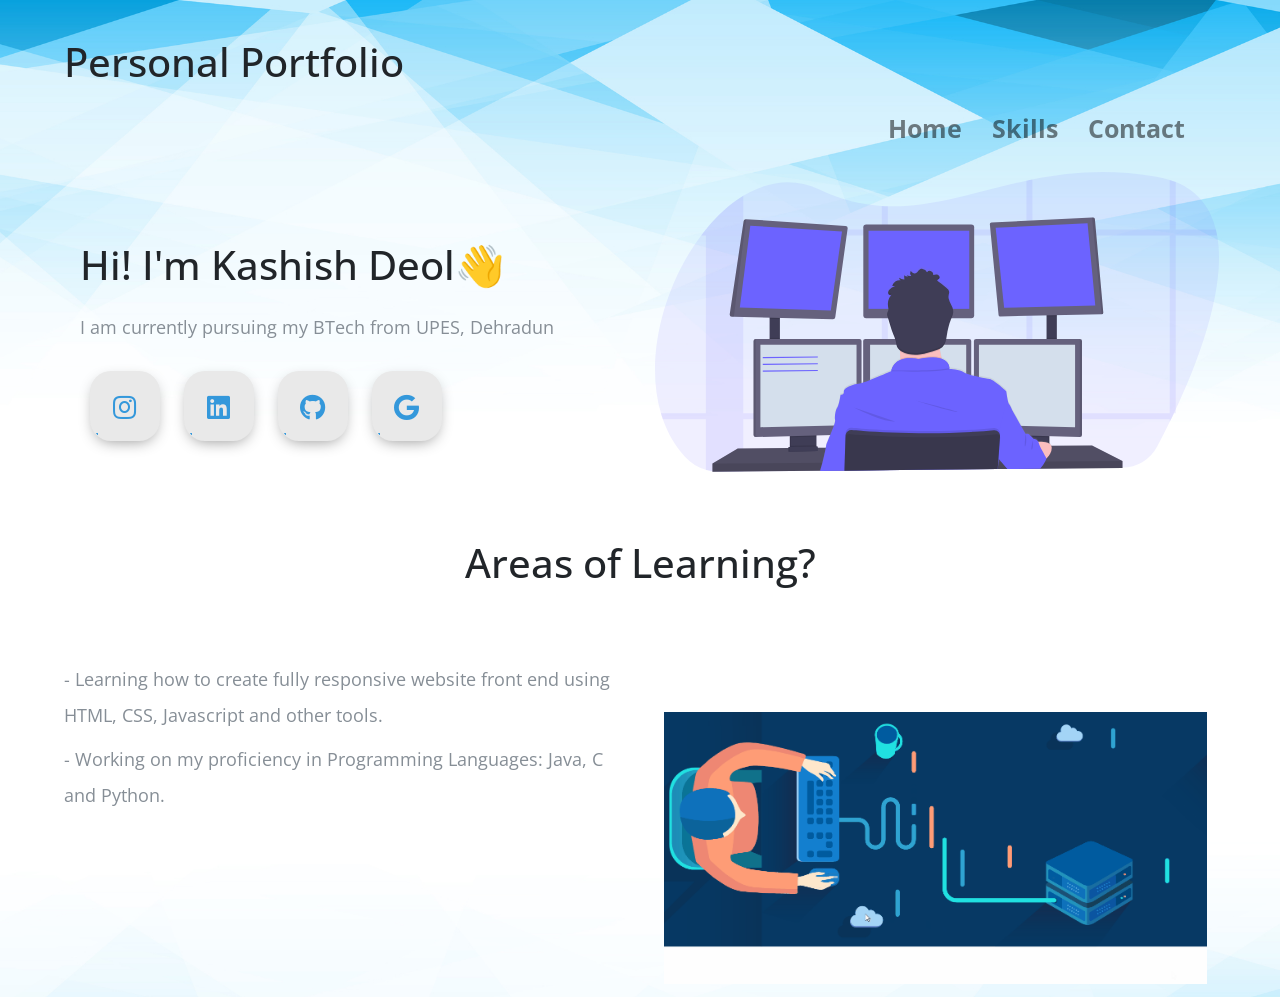
<file: index.html>
<!DOCTYPE html>
<html lang="en" dir="ltr">

<head>
  <meta charset="utf-8">
  <meta name="viewport" content="width=device-width,initial-scale=1">
  <title>Kashish Deol Portfolio</title>
  <!-- <link rel="icon" href="Image/engineer.ico"> -->
  <link rel="stylesheet" href="https://stackpath.bootstrapcdn.com/bootstrap/4.5.0/css/bootstrap.min.css"
    integrity="sha384-9aIt2nRpC12Uk9gS9baDl411NQApFmC26EwAOH8WgZl5MYYxFfc+NcPb1dKGj7Sk" crossorigin="anonymous">
  <link rel="stylesheet" href="style.css">

  <link href="https://fonts.googleapis.com/css2?family=Arizonia&family=Montserrat:wght@400;800&display=swap"
    rel="stylesheet">
  <link href="https://fonts.googleapis.com/css2?family=Open+Sans:wght@700&display=swap" rel="stylesheet">
  <!-- <link rel="stylesheet" href="https://use.fontawesome.com/releases/v5.4.1/css/all.css" /> -->
  <link rel="stylesheet" href="https://cdnjs.cloudflare.com/ajax/libs/font-awesome/5.13.1/css/all.min.css">
  <script src="https://code.jquery.com/jquery-3.5.1.slim.min.js"
    integrity="sha384-DfXdz2htPH0lsSSs5nCTpuj/zy4C+OGpamoFVy38MVBnE+IbbVYUew+OrCXaRkfj"
    crossorigin="anonymous"></script>
  <!-- <script src="https://cdn.jsdelivr.net/npm/popper.js@1.16.0/dist/umd/popper.min.js"
    integrity="sha384-Q6E9RHvbIyZFJoft+2mJbHaEWldlvI9IOYy5n3zV9zzTtmI3UksdQRVvoxMfooAo"
    crossorigin="anonymous"></script> -->

</head>

<h1>Personal Portfolio</h1>
<body class="container-fluid body_section">
  <header>
    <nav class="navbar navbar-expand-lg navbar-light ">

      <button class="navbar-toggler" type="button" data-toggle="collapse" data-target="#navbarSupportedContent"
        aria-controls="navbarSupportedContent" aria-expanded="false" aria-label="Toggle navigation">
        <span class="navbar-toggler-icon"></span>
      </button>

      <div class="collapse navbar-collapse" id="navbarSupportedContent">
        <ul class="navbar-nav ml-auto">
          <li class="nav-item">
            <a class="nav-link headerachor" href="index.html">Home</a>
          </li>

          <li class="nav-item">
            <a class="nav-link headerachor" href="skill.html">Skills</a>
          </li>

          <li class="nav-item">
            <a class="nav-link headerachor" href="contact.html">Contact</a>
          </li>
        </ul>
    </nav>
  </header>

  <section id="Home">
    <div class="row column1">
      <div class="col-lg-6 col-md-6 first-image">
        <img class="boyimage" src="./Image/Programming.svg" alt="">
      </div>
      <div class="col-lg-6 section-1">
        <h1 class="Hello">Hi! I'm Kashish Deol<span class="wave">👋</span></h1>
        <p>I am currently pursuing my BTech from UPES, Dehradun</p>
        <div class=social_media_icon>
          <a class="btn" href="https://www.instagram.com/kashishdeol03?igsh=bGx1NzMzNmNxYXI%3D&utm_source=qr" target=_blank>
            <i class="fab fa-instagram"></i>
          </a>
          <a class="btn" href="https://www.linkedin.com/in/kashish-deol-584a72253?utm_source=share&utm_campaign=share_via&utm_content=profile&utm_medium=ios_app" target=_blank>
            <i class="fab fa-linkedin" aria-hidden="true"></i>
          </a>
          <a class="btn" href="https://github.com/kashishdeol" target=_blank>
            <i class="fab fa-github"></i>
          </a>
          <a class="btn" href="mailto:kashishdeol03@gmail.com" target=_blank>
            <i class="fab fa-google"></i>
          </a>
        </div>
      </div>
    </div>
  </section>


  <section id=Whatido>
    <h1>Areas of Learning?</h1>

    <div class="row feature-1">
      <div class="col-lg-6 col-md-6 feature-web">
        
        <div class="aboutweb">
          <p class="Features-paragraph">
            - Learning how to create fully responsive website front end using HTML, CSS, Javascript and other tools.</p>
          <p class="Features-paragraph">
            - Working on my proficiency in Programming Languages: Java, C and Python.
          </p>
        </div>
      </div>
      <div class="col-lg-6 col-md-6 Feature-second-image ">
        <img class="Feature-image" src="./Image/a37oR.gif" alt="">
      </div>
    </div>

  </section>

  <script src="https://stackpath.bootstrapcdn.com/bootstrap/4.5.0/js/bootstrap.min.js"
    integrity="sha384-OgVRvuATP1z7JjHLkuOU7Xw704+h835Lr+6QL9UvYjZE3Ipu6Tp75j7Bh/kR0JKI"
    crossorigin="anonymous"></script>
</body>

</html>
</file>
<file: style.css>
body {
  font-family: 'Open Sans', sans-serif;
  margin: 0;
  background-image: url(./Image/bg1.jfif);
  background-size: cover;
}

.body_section {
  padding: 3% 5% 1%;
}

p {
  font-size: 18px;
  line-height: 2;
  color: #868e96;
}

a {
  text-decoration: none;
}

.navbar-light {
  font-size: 50px;
  font-weight: bold;
  color: #351458;
}


.headerachor {
  color: black;
  margin: 0 7px 0 7px;
  font-size: 25px;
}


/* Section 1 */
.column1 {
  /* background-image: linear-gradient(#fefcfe,#ffffff); */
  padding: 8px 16px;
}

.section-1 {
  margin-top: 6%;
  text-align: left;
  position: relative;
}

/* span.wave {
  animation-name: wave-animation;
  animation-duration: 2.5s;
  animation-iteration-count: infinite;
  transform-origin: 70% 70%;
  display: inline-block;
} */

/* @keyframes wave-animation {
    0% { transform: rotate(  0.0deg) }
   10% { transform: rotate(-10.0deg) }
   20% { transform: rotate( 12.0deg) }
   30% { transform: rotate(-10.0deg) }
   40% { transform: rotate(  9.0deg) }
   50% { transform: rotate(  0.0deg) }
  100% { transform: rotate(  0.0deg) }
} */

.first-image {
  position: absolute;
  right: 0;
}

.boyimage {
  height: 300px;
}

@media only screen and (max-width : 1183px) {
  .first-image {
    right: 160px;
  }
}



@media only screen and (min-width:951px) {
  .Image-boy {
    display: none;
  }
}

.Hello {
  margin-bottom: 20px;
}

/* ICONS */
.btn {
  display: inline-block;
  width: 4.37rem;
  height: 4.37rem;
  background: #e9e9e9;
  padding: 0px 0px;
  margin: 10px;
  border-radius: 30%;
  box-shadow: 0 5px 15px -5px #00000070;
  color: #3498db;
  overflow: hidden;
  position: relative;
}

.btn i {
  line-height: 70px;
  font-size: 1.625rem;
  transition: 0.2s linear;
}

.btn:hover i {
  transform: scale(1.3);
  color: #f1f1f1;
}

.btn::before {
  content: "";
  position: absolute;
  width: 120%;
  height: 120%;
  background: #3498db;
  /* transform: rotate(45deg); */
  left: -110%;
  top: 90%;
}

.btn:hover::before {
  animation: aaa 0.7s 1;
  top: -10%;
  left: -10%;
}

@media only screen and (max-width:470px) {
  .btn {
    width: 2.5rem;
    height: 2.5rem;
    margin: 7px;
  }

  .btn i {
    line-height: 40px;
    font-size: 1em;
  }
}

#Whatido {
  text-align: center;
  padding-top: 7%;
}

.feature-1 {
  padding-top: 5%;
  text-align: center;
}

.Feature-Heading {
  font-family: "Montserrat";
  font-weight: 300;
}

.Feature-first-image {
  padding: 0 2% 10%;
}

.Feature-second-image {
  padding: 5% 2% 0;
}

.Feature-image {
  width: 100%;
  height: 100%;
}

.dev-icon {
  list-style: none;
  display: inline;
  padding: 0%;
}


li {
  display: inline;
}

.aboutweb {
  text-align: left;
}

.Features-paragraph {
  margin-top: 8px;
  margin-bottom: 8px;
}

@media only screen and (max-width : 764px) {
  .feature-1 {
    display: flex;
    flex-direction: column;
  }

  .feature-web {
    order: 2;
  }

  .navbar-light {
    font-size: 40px;
    font-weight: bold;
    color: #351458;
  }
}

@media only screen and (max-width : 1183px) {
  .first-image {
    right: 160px;
  }
}

@media only screen and (max-width : 991px) and (min-width: 951px) {
  .section-1 {
    margin-top: auto;
    padding-right: 400px;
  }
}

@media only screen and (max-width : 950px) {

  body,
  html {
    text-align: center;
    font-size: 16px;
    line-height: normal;
  }

  .Hello {
    margin-bottom: 10px;
  }

  h1 {
    font-size: 25px;
  }

  p {
    font-size: 15px;
    line-height: normal;
  }

  .section-1 {
    text-align: center;
  }

  .first-image {
    display: none;
  }

}
</file>
